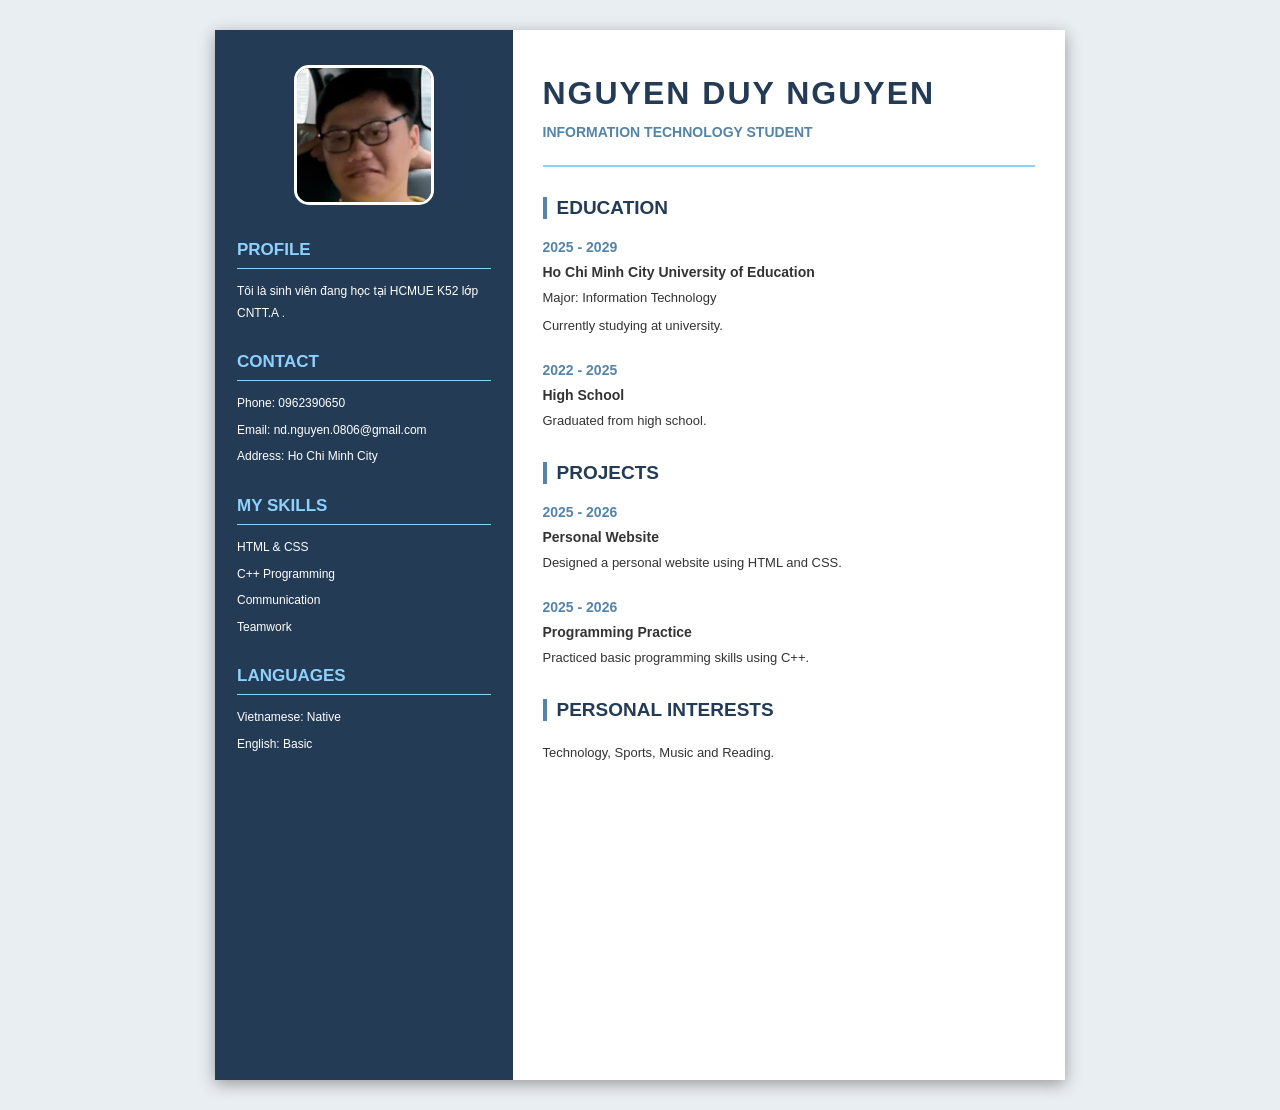
<file: cv.html>
<!DOCTYPE html>
<html lang="vi">
<head>
    <meta charset="UTF-8">
    <meta name="viewport" content="width=device-width, initial-scale=1.0">
    <title>CV Cá Nhân</title>
    <link rel="stylesheet" href="style.css">
</head>
<body>

<div class="cv">
    <div class="left">

        <img src="avatar.png" class="avatar">

        <h2>PROFILE</h2>
        <p>
            Tôi là sinh viên đang học tại HCMUE K52 lớp CNTT.A .
        </p>

        <h2>CONTACT</h2>
        <p>Phone: 0962390650</p>
        <p>Email: nd.nguyen.0806@gmail.com</p>
        <p>Address: Ho Chi Minh City</p>

        <h2>MY SKILLS</h2>
        <p>HTML & CSS</p>
        <p>C++ Programming</p>
        <p>Communication</p>
        <p>Teamwork</p>

        <h2>LANGUAGES</h2>
        <p>Vietnamese: Native</p>
        <p>English: Basic</p>

    </div>
    <div class="right">

        <h1>NGUYEN DUY NGUYEN</h1>
        <h3>INFORMATION TECHNOLOGY STUDENT</h3>

        <hr>

        <h2>EDUCATION</h2>

        <div class="item">
            <h3>2025 - 2029</h3>
            <b>Ho Chi Minh City University of Education</b>
            <p>Major: Information Technology</p>
            <p>Currently studying at university.</p>
        </div>

        <div class="item">
            <h3>2022 - 2025</h3>
            <b>High School</b>
            <p>Graduated from high school.</p>
        </div>

        <h2>PROJECTS</h2>

        <div class="item">
            <h3>2025 - 2026</h3>
            <b>Personal Website</b>
            <p>
                Designed a personal website using
                HTML and CSS.
            </p>
        </div>

        <div class="item">
            <h3>2025 - 2026</h3>
            <b>Programming Practice</b>
            <p>
                Practiced basic programming skills
                using C++.
            </p>
        </div>

        <h2>PERSONAL INTERESTS</h2>

        <p>Technology, Sports, Music and Reading.</p>

    </div>

</div>

</body>
</html>
</file>
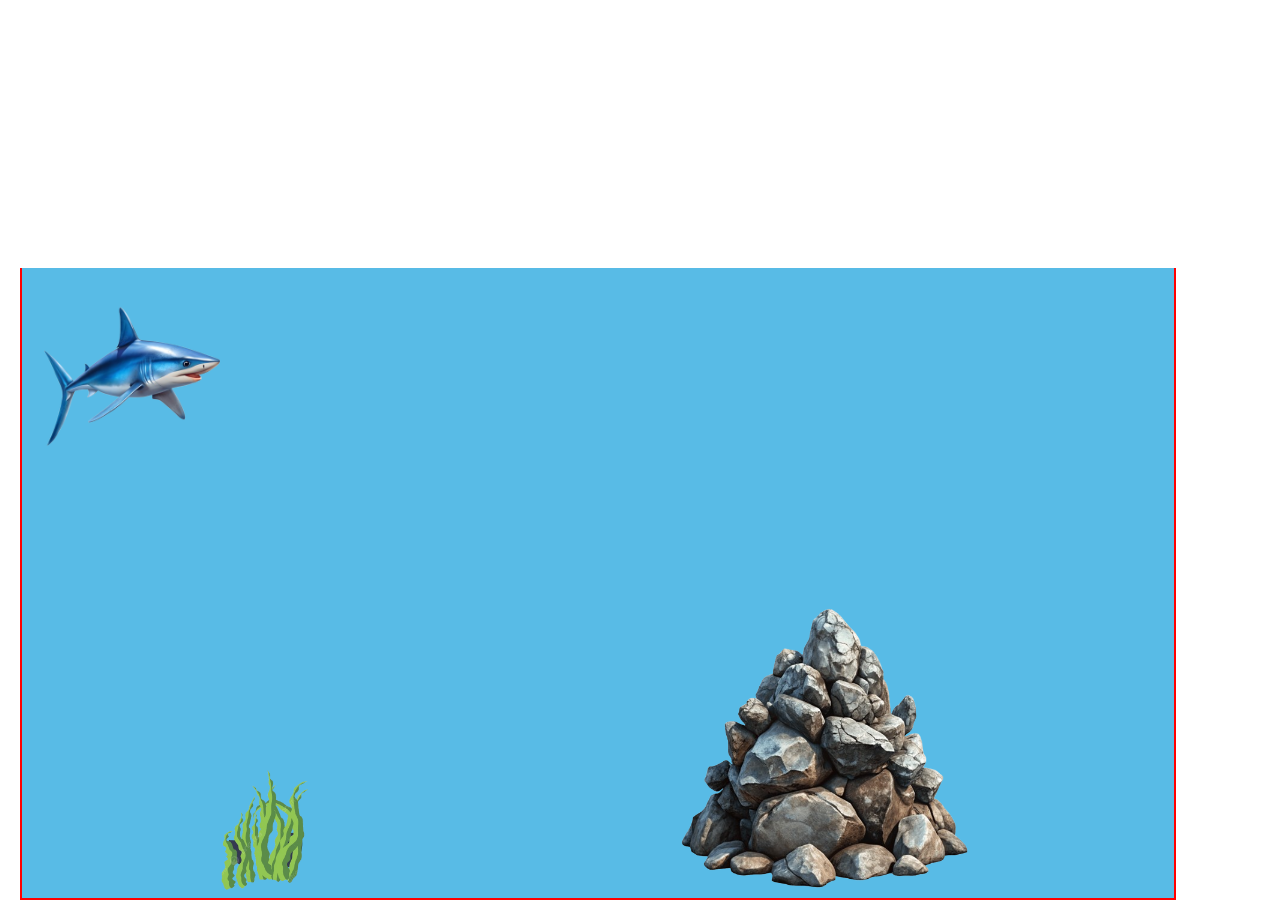
<file: ho ca.html>
<!DOCTYPE html>
<html lang="en">
<head>
    <meta charset="UTF-8">
    <meta name="viewport" content="width=device-width, initial-scale=1.0">
    <title>Document</title>
    <style>
        #rongbien{
            width: 150px;
            position: absolute;
            bottom: 0;
            left: 175px;
        }
        #cucda{
            width: 300px;
            position: absolute;
            bottom: 0;
            right: 200px;
        }
        #hoca{ width: 90%; border: 2px solid red; height: 70%;position: fixed; bottom: 0%;left: 20px; border-top: 0; background-color: #58bbe6;}
        @keyframes caboi{
            0%{left: 0;}
            10%{translate:100px 0px;rotate: 20deg;transform: scaleX(1);}
            20%{translate:190px 0px;rotate: -1deg;transform: scaleX(1);}
            23%{translate:190px 0px;rotate: -1deg;transform: scaleX(-1);}
            25%{translate:200px 0px;rotate: -10deg;transform: scaleX(1);}
            40%{translate: 400px 20px;transform: scaleX(1);}
            52%{translate: 400px 150px;rotate: -10deg;transform: scaleX(1);}
            74%{translate: 1000px 10px;transform: scaleX(1);}
            75%{translate: 1000px 0px;transform: scaleX(-1);}
            99%{left: 0;transform: scaleX(-1);}
            100%{left: 0;transform: scaleX(1);}
        }
        #shark{width: 220px ;animation-name: caboi;animation-duration: 30s; animation-iteration-count: infinite;animation-timing-function: linear;animation-play-state: running;}
    </style>
</head>
<body>
    <div id="hoca">
        <img id="shark" src="ca map.png" />
        <img id="rongbien" src ="rong bien.png" />
        <img id="cucda" src="cuc da.png" />
    </div>
</body>
</html>
</file>
<file: style.css>
* {
    margin: 0;
    padding: 0;
    box-sizing: border-box;
}
body {
    background-color: #e9eef3;
    font-family: Arial, sans-serif;
}
.cv {
    width: 850px;
    min-height: 1050px;
    margin: 30px auto;
    display: flex;
    background-color: white;
    box-shadow: 0 4px 15px #999;
}

/* COT TRAI */
.left {
    width: 35%;
    background-color: #243b55;
    color: white;
    padding: 35px 22px;
}
.avatar {
    width: 140px;
    height: 140px;
    border-radius: 15px;
    display: block;
    margin: 0 auto 35px;
    object-fit: cover;
    border: 3px solid white;
}
.left h2 {
    font-size: 17px;
    color: #8ed1fc;
    margin-top: 28px;
    margin-bottom: 12px;
    border-bottom: 1px solid #8ed1fc;
    padding-bottom: 8px;
}
.left p {
    font-size: 12px;
    line-height: 1.8;
    margin-bottom: 5px;
}
.right {
    width: 65%;
    padding: 45px 30px;
    color: #333;
}
.right h1 {
    font-size: 32px;
    color: #243b55;
    letter-spacing: 2px;
    margin-bottom: 12px;
}
.right h3 {
    font-size: 14px;
    color: #5484a8;
}
.right hr {
    border: none;
    height: 2px;
    background-color: #8ed1fc;
    margin: 25px 0;
}
.right h2 {
    font-size: 19px;
    color: #243b55;
    margin: 30px 0 20px;
    border-left: 4px solid #5484a8;
    padding-left: 10px;
}
.item {
    margin-bottom: 25px;
}
.item h3 {
    color: #5484a8;
    margin-bottom: 8px;
}
.item b {
    font-size: 14px;
}
.item p {
    font-size: 13px;
    line-height: 1.7;
    margin-top: 6px;
}
.right > p {
    font-size: 13px;
    line-height: 1.8;
}
</file>
